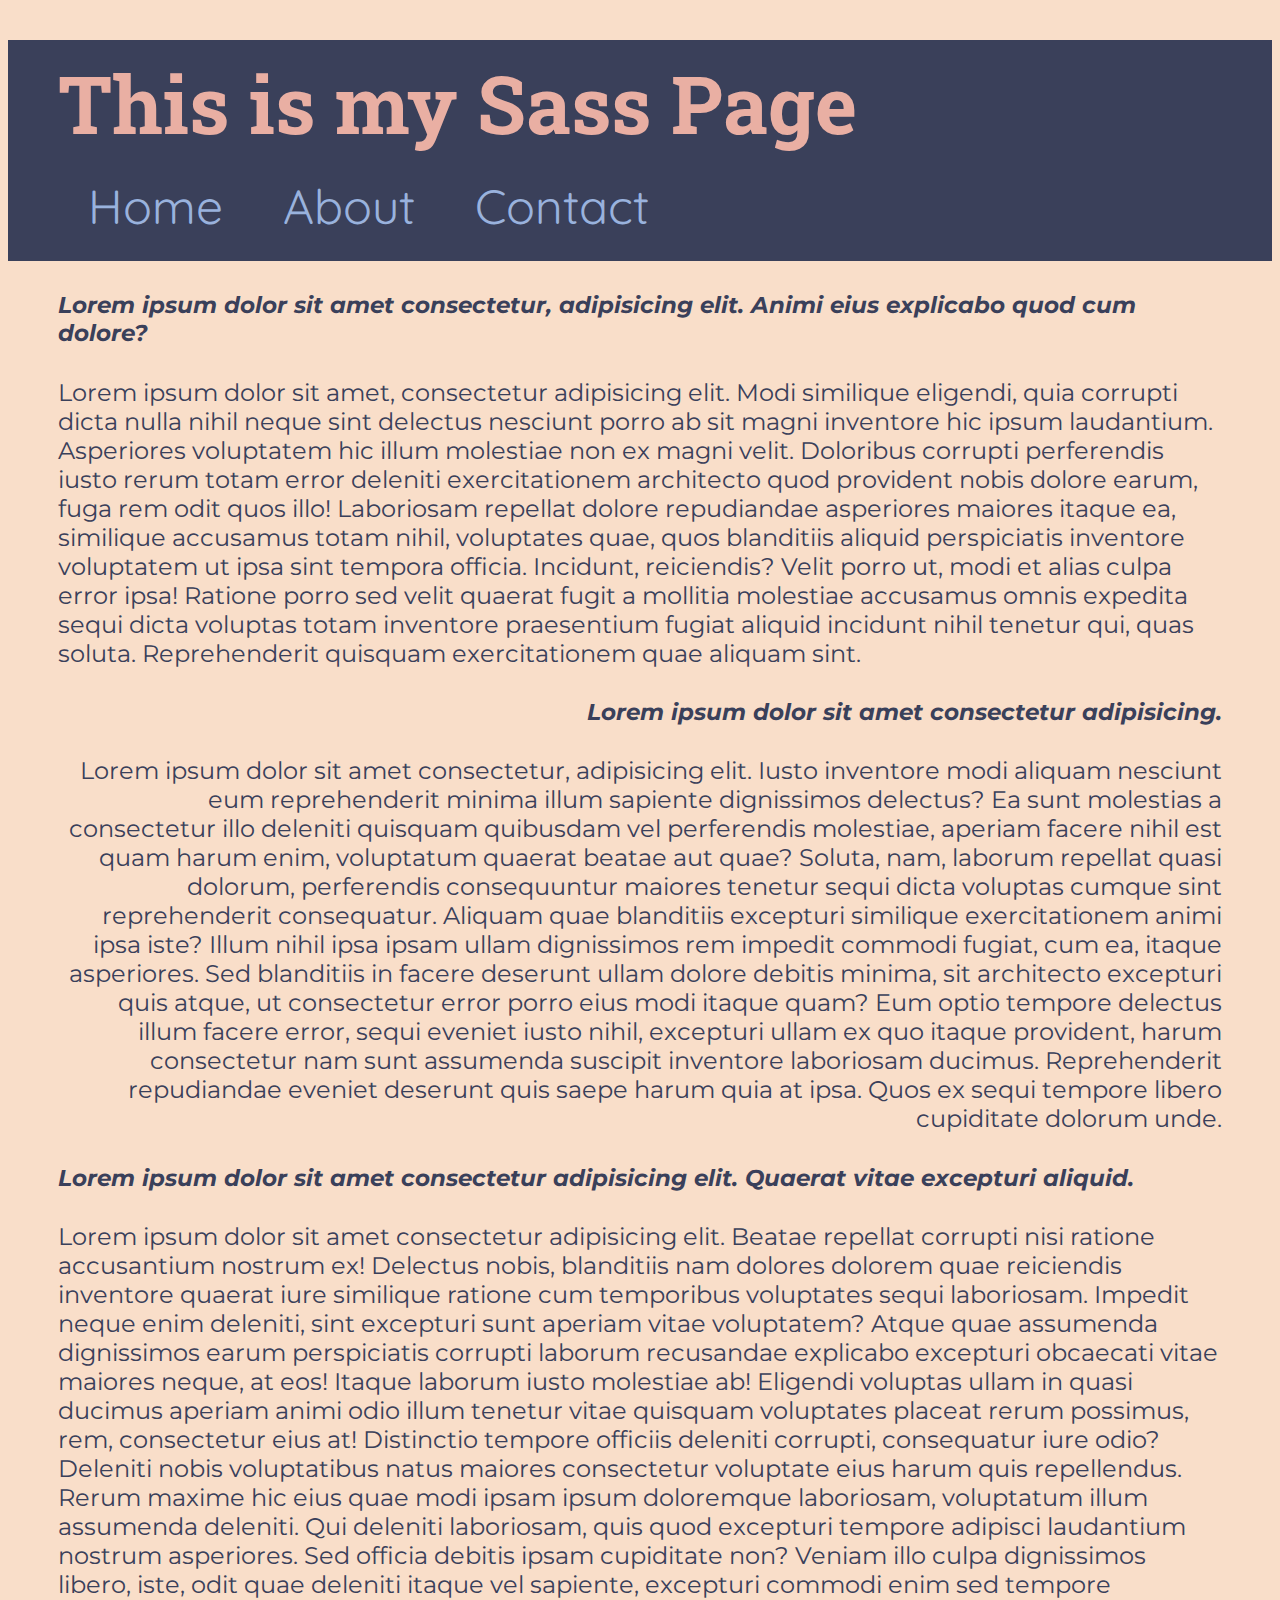
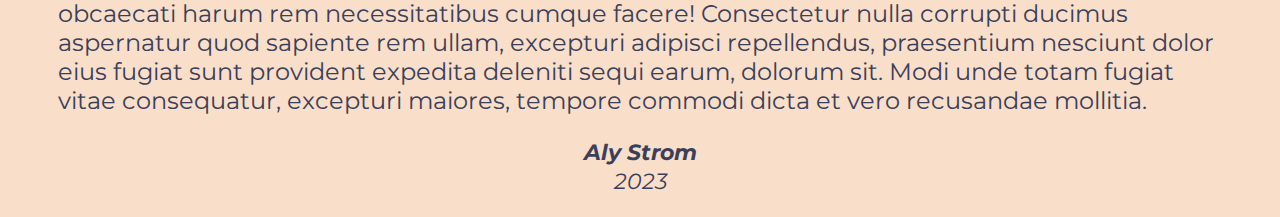
<file: index.html>
<!DOCTYPE html>
<html lang="en">
<head>
    <meta charset="UTF-8">
    <meta name="viewport" content="width=device-width, initial-scale=1.0">
    <title>SASS Page</title>

    <link rel="stylesheet" href="style/style.css">

</head>
<body>
    <header>
        <h1>This is my Sass Page</h1>
        <nav>
            <a href="/index.html">Home</a></li>
            <a href="/about.html">About</a></li>
            <a href="/contact.html">Contact</a></li>
        </nav>
    </header>

    <main>

    <div>
        <h4>Lorem ipsum dolor sit amet consectetur, adipisicing elit. Animi eius explicabo quod cum dolore?</h4>
        <p>Lorem ipsum dolor sit amet, consectetur adipisicing elit. Modi similique eligendi, quia corrupti dicta nulla nihil neque sint delectus nesciunt porro ab sit magni inventore hic ipsum laudantium. Asperiores voluptatem hic illum molestiae non ex magni velit. Doloribus corrupti perferendis iusto rerum totam error deleniti exercitationem architecto quod provident nobis dolore earum, fuga rem odit quos illo! Laboriosam repellat dolore repudiandae asperiores maiores itaque ea, similique accusamus totam nihil, voluptates quae, quos blanditiis aliquid perspiciatis inventore voluptatem ut ipsa sint tempora officia. Incidunt, reiciendis? Velit porro ut, modi et alias culpa error ipsa! Ratione porro sed velit quaerat fugit a mollitia molestiae accusamus omnis expedita sequi dicta voluptas totam inventore praesentium fugiat aliquid incidunt nihil tenetur qui, quas soluta. Reprehenderit quisquam exercitationem quae aliquam sint.</p>
    </div>

    <div>
        <h4>Lorem ipsum dolor sit amet consectetur adipisicing.</h4>
        <p>Lorem ipsum dolor sit amet consectetur, adipisicing elit. Iusto inventore modi aliquam nesciunt eum reprehenderit minima illum sapiente dignissimos delectus? Ea sunt molestias a consectetur illo deleniti quisquam quibusdam vel perferendis molestiae, aperiam facere nihil est quam harum enim, voluptatum quaerat beatae aut quae? Soluta, nam, laborum repellat quasi dolorum, perferendis consequuntur maiores tenetur sequi dicta voluptas cumque sint reprehenderit consequatur. Aliquam quae blanditiis excepturi similique exercitationem animi ipsa iste? Illum nihil ipsa ipsam ullam dignissimos rem impedit commodi fugiat, cum ea, itaque asperiores. Sed blanditiis in facere deserunt ullam dolore debitis minima, sit architecto excepturi quis atque, ut consectetur error porro eius modi itaque quam? Eum optio tempore delectus illum facere error, sequi eveniet iusto nihil, excepturi ullam ex quo itaque provident, harum consectetur nam sunt assumenda suscipit inventore laboriosam ducimus. Reprehenderit repudiandae eveniet deserunt quis saepe harum quia at ipsa. Quos ex sequi tempore libero cupiditate dolorum unde.</p>
    </div>
    <div>
        <h4>Lorem ipsum dolor sit amet consectetur adipisicing elit. Quaerat vitae excepturi aliquid.</h4>
        <p>Lorem ipsum dolor sit amet consectetur adipisicing elit. Beatae repellat corrupti nisi ratione accusantium nostrum ex! Delectus nobis, blanditiis nam dolores dolorem quae reiciendis inventore quaerat iure similique ratione cum temporibus voluptates sequi laboriosam. Impedit neque enim deleniti, sint excepturi sunt aperiam vitae voluptatem? Atque quae assumenda dignissimos earum perspiciatis corrupti laborum recusandae explicabo excepturi obcaecati vitae maiores neque, at eos! Itaque laborum iusto molestiae ab! Eligendi voluptas ullam in quasi ducimus aperiam animi odio illum tenetur vitae quisquam voluptates placeat rerum possimus, rem, consectetur eius at! Distinctio tempore officiis deleniti corrupti, consequatur iure odio? Deleniti nobis voluptatibus natus maiores consectetur voluptate eius harum quis repellendus. Rerum maxime hic eius quae modi ipsam ipsum doloremque laboriosam, voluptatum illum assumenda deleniti. Qui deleniti laboriosam, quis quod excepturi tempore adipisci laudantium nostrum asperiores. Sed officia debitis ipsam cupiditate non? Veniam illo culpa dignissimos libero, iste, odit quae deleniti itaque vel sapiente, excepturi commodi enim sed tempore obcaecati harum rem necessitatibus cumque facere! Consectetur nulla corrupti ducimus aspernatur quod sapiente rem ullam, excepturi adipisci repellendus, praesentium nesciunt dolor eius fugiat sunt provident expedita deleniti sequi earum, dolorum sit. Modi unde totam fugiat vitae consequatur, excepturi maiores, tempore commodi dicta et vero recusandae mollitia.</p>
    </div>

    </main>

    <footer>
        <p>Aly Strom</p>
        <p>2023</p>
    </footer>

</body>
</html>
</file>
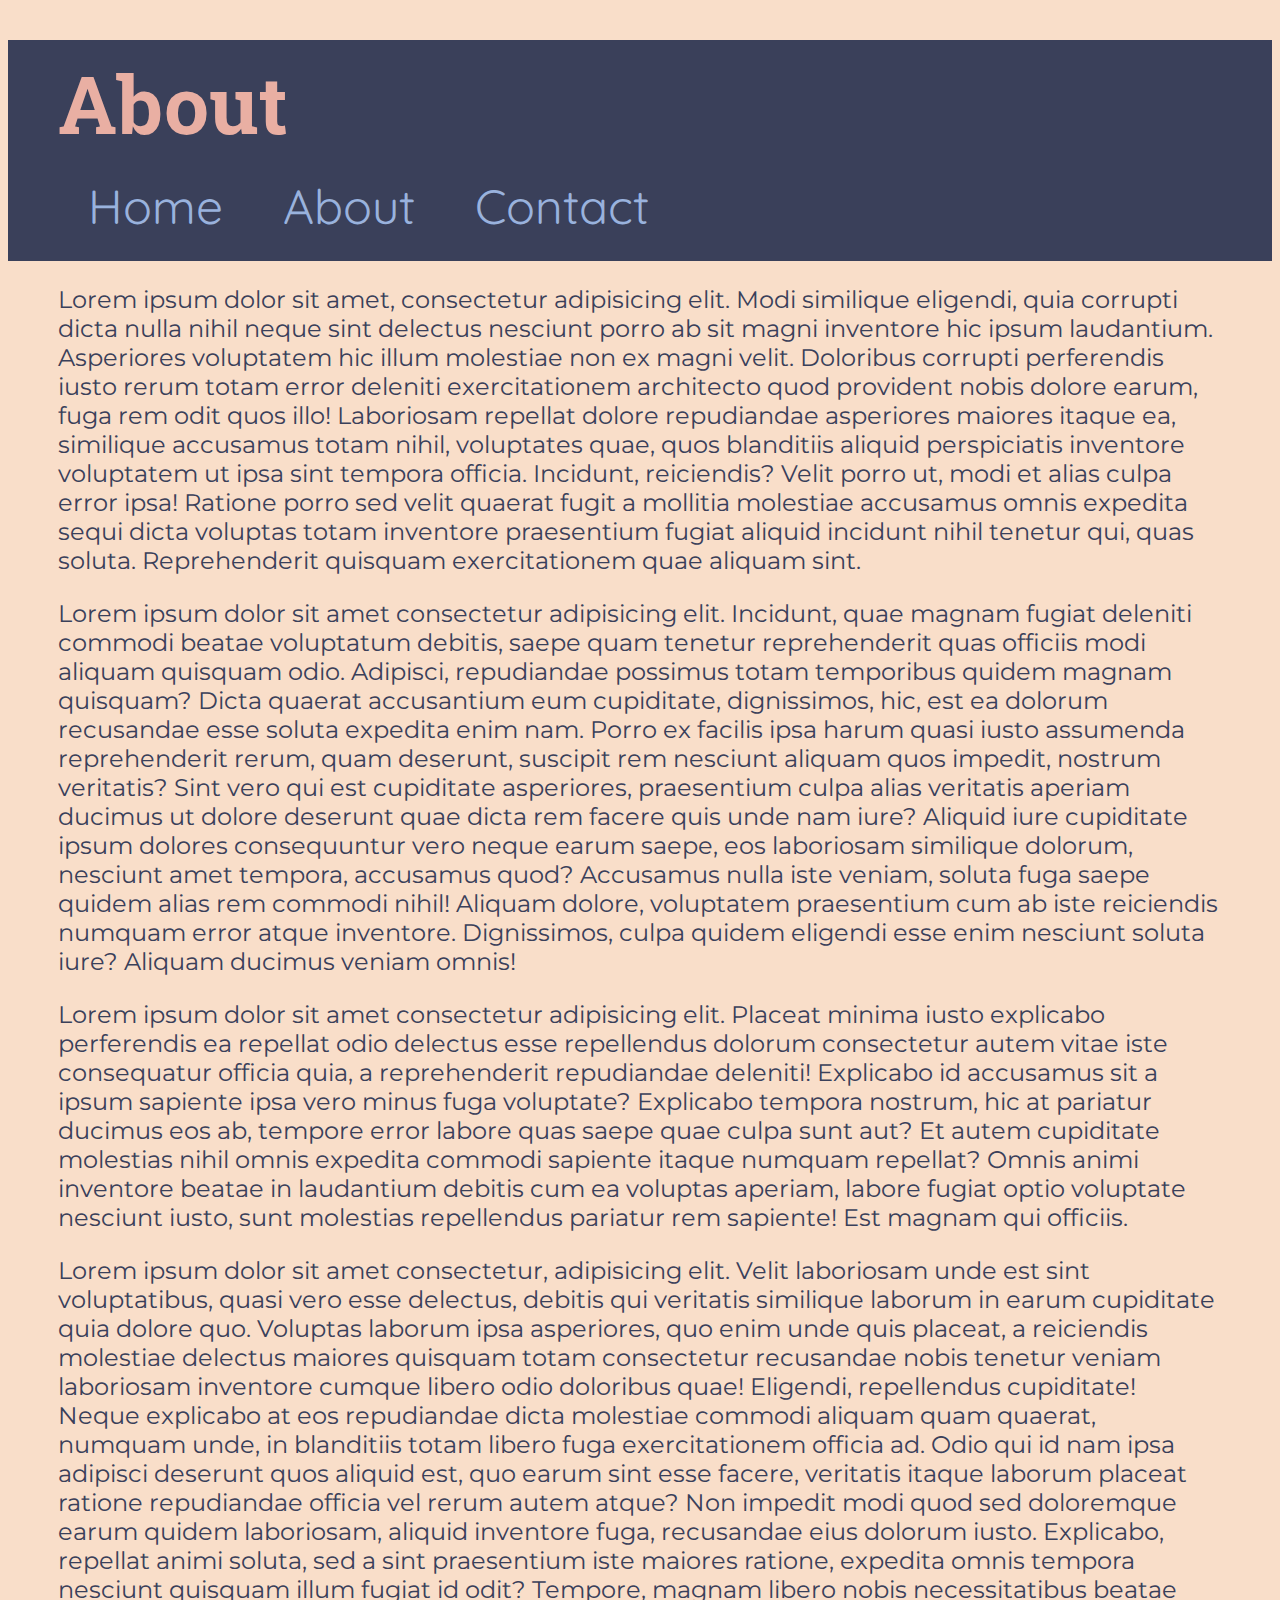
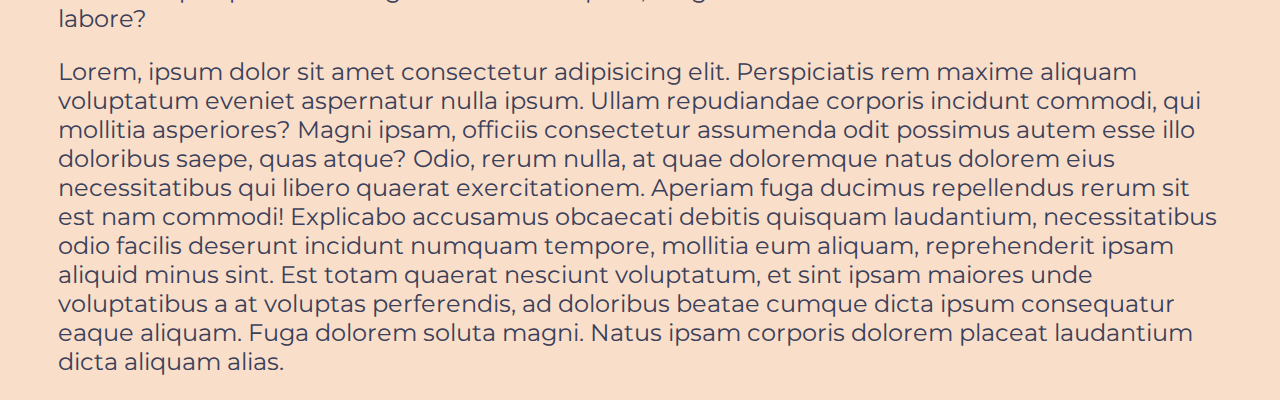
<file: about.html>
<!DOCTYPE html>
<html lang="en">
<head>
    <meta charset="UTF-8">
    <meta name="viewport" content="width=device-width, initial-scale=1.0">
    <title>SASS Page</title>

    <link rel="stylesheet" href="style/style.css">

</head>
<body>
    <header>
        <h1>About</h1>
        <nav>
            <a href="/index.html">Home</a></li>
            <a href="/about.html">About</a></li>
            <a href="/contact.html">Contact</a></li>
        </nav>
    </header>

    <main>
        <p>Lorem ipsum dolor sit amet, consectetur adipisicing elit. Modi similique eligendi, quia corrupti dicta nulla nihil neque sint delectus nesciunt porro ab sit magni inventore hic ipsum laudantium. Asperiores voluptatem hic illum molestiae non ex magni velit. Doloribus corrupti perferendis iusto rerum totam error deleniti exercitationem architecto quod provident nobis dolore earum, fuga rem odit quos illo! Laboriosam repellat dolore repudiandae asperiores maiores itaque ea, similique accusamus totam nihil, voluptates quae, quos blanditiis aliquid perspiciatis inventore voluptatem ut ipsa sint tempora officia. Incidunt, reiciendis? Velit porro ut, modi et alias culpa error ipsa! Ratione porro sed velit quaerat fugit a mollitia molestiae accusamus omnis expedita sequi dicta voluptas totam inventore praesentium fugiat aliquid incidunt nihil tenetur qui, quas soluta. Reprehenderit quisquam exercitationem quae aliquam sint.</p>

        <p>Lorem ipsum dolor sit amet consectetur adipisicing elit. Incidunt, quae magnam fugiat deleniti commodi beatae voluptatum debitis, saepe quam tenetur reprehenderit quas officiis modi aliquam quisquam odio. Adipisci, repudiandae possimus totam temporibus quidem magnam quisquam? Dicta quaerat accusantium eum cupiditate, dignissimos, hic, est ea dolorum recusandae esse soluta expedita enim nam. Porro ex facilis ipsa harum quasi iusto assumenda reprehenderit rerum, quam deserunt, suscipit rem nesciunt aliquam quos impedit, nostrum veritatis? Sint vero qui est cupiditate asperiores, praesentium culpa alias veritatis aperiam ducimus ut dolore deserunt quae dicta rem facere quis unde nam iure? Aliquid iure cupiditate ipsum dolores consequuntur vero neque earum saepe, eos laboriosam similique dolorum, nesciunt amet tempora, accusamus quod? Accusamus nulla iste veniam, soluta fuga saepe quidem alias rem commodi nihil! Aliquam dolore, voluptatem praesentium cum ab iste reiciendis numquam error atque inventore. Dignissimos, culpa quidem eligendi esse enim nesciunt soluta iure? Aliquam ducimus veniam omnis!</p>

        <p>Lorem ipsum dolor sit amet consectetur adipisicing elit. Placeat minima iusto explicabo perferendis ea repellat odio delectus esse repellendus dolorum consectetur autem vitae iste consequatur officia quia, a reprehenderit repudiandae deleniti! Explicabo id accusamus sit a ipsum sapiente ipsa vero minus fuga voluptate? Explicabo tempora nostrum, hic at pariatur ducimus eos ab, tempore error labore quas saepe quae culpa sunt aut? Et autem cupiditate molestias nihil omnis expedita commodi sapiente itaque numquam repellat? Omnis animi inventore beatae in laudantium debitis cum ea voluptas aperiam, labore fugiat optio voluptate nesciunt iusto, sunt molestias repellendus pariatur rem sapiente! Est magnam qui officiis.</p>

        <p>Lorem ipsum dolor sit amet consectetur, adipisicing elit. Velit laboriosam unde est sint voluptatibus, quasi vero esse delectus, debitis qui veritatis similique laborum in earum cupiditate quia dolore quo. Voluptas laborum ipsa asperiores, quo enim unde quis placeat, a reiciendis molestiae delectus maiores quisquam totam consectetur recusandae nobis tenetur veniam laboriosam inventore cumque libero odio doloribus quae! Eligendi, repellendus cupiditate! Neque explicabo at eos repudiandae dicta molestiae commodi aliquam quam quaerat, numquam unde, in blanditiis totam libero fuga exercitationem officia ad. Odio qui id nam ipsa adipisci deserunt quos aliquid est, quo earum sint esse facere, veritatis itaque laborum placeat ratione repudiandae officia vel rerum autem atque? Non impedit modi quod sed doloremque earum quidem laboriosam, aliquid inventore fuga, recusandae eius dolorum iusto. Explicabo, repellat animi soluta, sed a sint praesentium iste maiores ratione, expedita omnis tempora nesciunt quisquam illum fugiat id odit? Tempore, magnam libero nobis necessitatibus beatae labore?</p>

        <p>Lorem, ipsum dolor sit amet consectetur adipisicing elit. Perspiciatis rem maxime aliquam voluptatum eveniet aspernatur nulla ipsum. Ullam repudiandae corporis incidunt commodi, qui mollitia asperiores? Magni ipsam, officiis consectetur assumenda odit possimus autem esse illo doloribus saepe, quas atque? Odio, rerum nulla, at quae doloremque natus dolorem eius necessitatibus qui libero quaerat exercitationem. Aperiam fuga ducimus repellendus rerum sit est nam commodi! Explicabo accusamus obcaecati debitis quisquam laudantium, necessitatibus odio facilis deserunt incidunt numquam tempore, mollitia eum aliquam, reprehenderit ipsam aliquid minus sint. Est totam quaerat nesciunt voluptatum, et sint ipsam maiores unde voluptatibus a at voluptas perferendis, ad doloribus beatae cumque dicta ipsum consequatur eaque aliquam. Fuga dolorem soluta magni. Natus ipsam corporis dolorem placeat laudantium dicta aliquam alias.</p>
    </main>



</body>
</html>
</file>
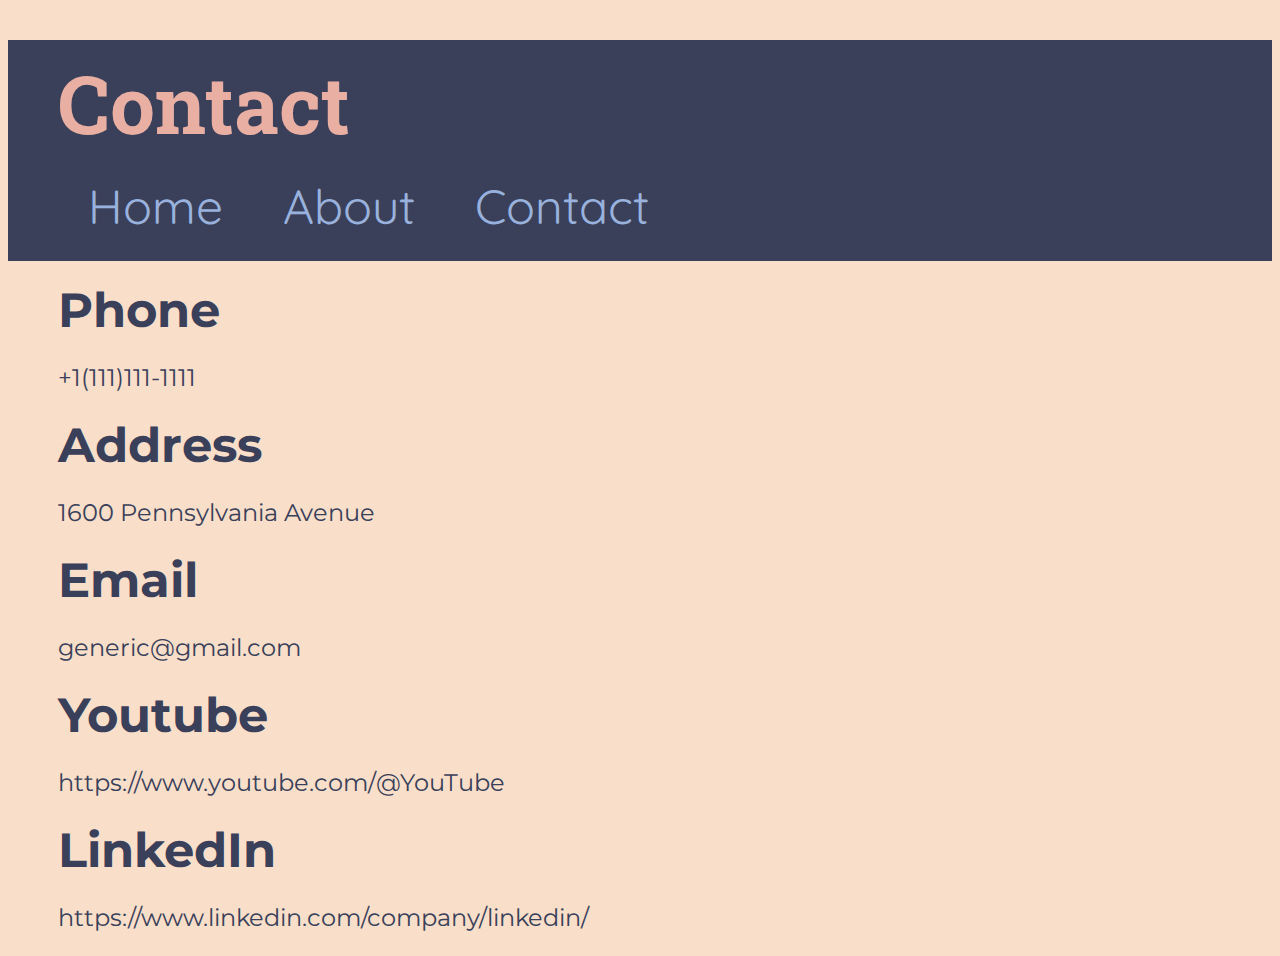
<file: contact.html>
<!DOCTYPE html>
<html lang="en">
<head>
    <meta charset="UTF-8">
    <meta name="viewport" content="width=device-width, initial-scale=1.0">
    <title>SASS Page</title>

    <link rel="stylesheet" href="style/style.css">

</head>
<body>
    <header>
        <h1>Contact</h1>
        <nav>
            <a href="/index.html">Home</a></li>
            <a href="/about.html">About</a></li>
            <a href="/contact.html">Contact</a></li>
        </nav>
    </header>

    <main id="contact">
        <h3>Phone</h3>
        <p>+1(111)111-1111</p>
    
        <h3>Address</h3>
        <p>1600 Pennsylvania Avenue</p>
    
        <h3>Email</h3>
        <p>generic@gmail.com</p>
    
        <h3>Youtube</h3>
        <p>https://www.youtube.com/@YouTube</p>
    
        <h3>LinkedIn</h3>
        <p>https://www.linkedin.com/company/linkedin/</p>
    </main>
   
</body>
</html>
</file>
<file: style/style.css>
@import url("https://fonts.googleapis.com/css2?family=Montserrat:ital,wght@0,100;0,200;0,300;0,400;0,500;0,600;0,700;0,800;0,900;1,100;1,200;1,300;1,400;1,500;1,600;1,700;1,800;1,900&display=swap");
@import url("https://fonts.googleapis.com/css2?family=Roboto+Slab:wght@100;200;300;400;500;600;700;800;900&display=swap");
@import url("https://fonts.googleapis.com/css2?family=Quicksand:wght@300;400;500;600;700&display=swap");
header {
  color: #E9AFA3;
  background-color: #3a405a;
  text-align: left;
}
header h1 {
  font-family: "Roboto Slab", serif;
  font-size: 5em;
  margin: 40px;
  padding: 10px;
  margin-bottom: 0;
}
header nav {
  display: flex;
  flex-wrap: row;
  margin: 40px;
  padding: 10px;
  margin-top: 0;
  margin-bottom: 0;
}
header a {
  font-family: "Quicksand", sans-serif;
  align-items: center;
  text-decoration: none;
  color: #99B2DD;
  font-size: 3em;
  padding: 0 30px 15px 30px;
}
header a:hover {
  text-decoration: underline;
}

body {
  font-family: "Montserrat", sans-serif;
  text-align: center;
  color: #3a405a;
  background-color: #f9dec9;
}

main {
  text-align: left;
  font-size: 24px;
  margin: 20px 50px;
}
main h4 {
  font-weight: light;
  font-style: italic;
  font-size: 0.95em;
}
main div:nth-child(even) {
  text-align: right;
}
main h3 {
  margin-top: 0;
  margin-bottom: 0;
  font-size: 2em;
}

footer {
  font-size: 22px;
  font-style: italic;
}
footer p:first-of-type {
  font-weight: bold;
  margin-bottom: -20px;
}/*# sourceMappingURL=style.css.map */
</file>
